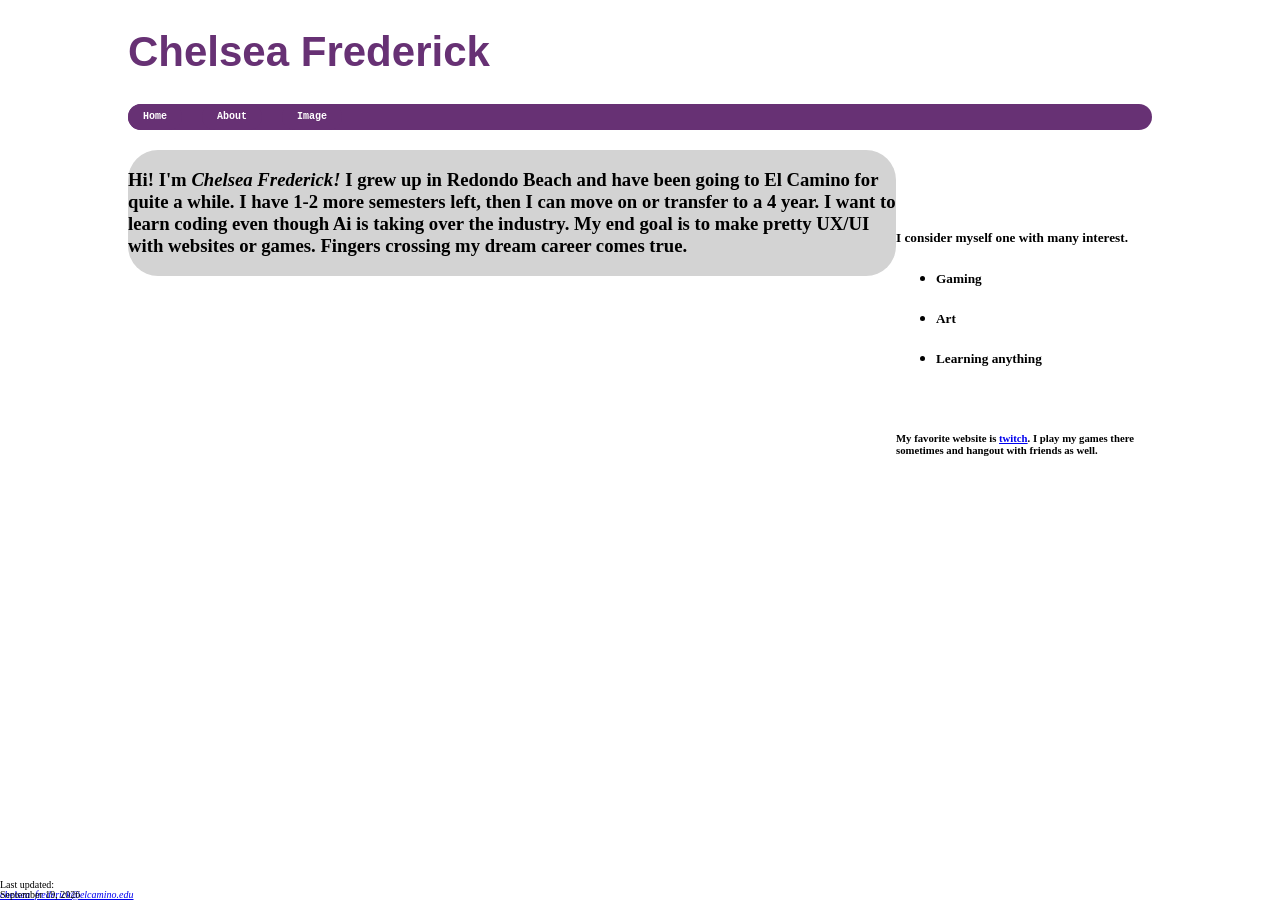
<file: index.html>
<!DOCTYPE html>
<html lang=”en”>
       <link rel="stylesheet" href="style.css">
<body>
       
<header>
    <h1>
        Chelsea Frederick
    </h1>
</header>

       <nav id="nav_bar">
         <ul>
             <li><a href="https://chelseaswork.github.io/ChelseaFrederick.github.io/">Home</a></li>
             <li><a href="https://chelseaswork.github.io/ChelseaFrederick.github.io/About">About</a></li>
              <li><a href="https://chelseaswork.github.io/ChelseaFrederick.github.io/Images">Image</a></li>
         </ul>
       </nav>

<aside>
       <section>
                     <br>
                       <h5> I consider myself one with many interest.</h5>
                     <ul>
                         <li><h5>Gaming</h5></li>
                         <li><h5>Art</h5></li>
                         <li><h5>Learning anything</h5></li><br>
                     </ul> 
           
          
                 <h6>
                        My favorite website is <a href="https://www.twitch.tv/darpie">twitch</a>. I play my games there sometimes and hangout with friends as well. 
                 </h6>                    
              </section>
       
</aside>
       
<main>
 <section>
              <p>
                   <h3>
                          Hi! I'm <em>Chelsea Frederick!</em> I grew up in Redondo Beach and have been going to El Camino for quite a while. I have 1-2 more semesters left, then I can move on or transfer to a 4 year. I want to learn coding even though Ai is taking over the industry. My end goal is to make pretty UX/UI with websites or games. Fingers crossing my dream career comes true.
                   </h3>
              </p>
       </section>
       
</main>



<br>
<footer>
       <p>
    <address>
        <a href="emailto:chelsea_frederick@elcamino.edu">chelsea_frederick@elcamino.edu</a></p>
    </address>
   <p>Last updated: <time datetime="2026-09-19">September 19, 2026</time></p>
       
</footer>

  </body>
</html>
</file>
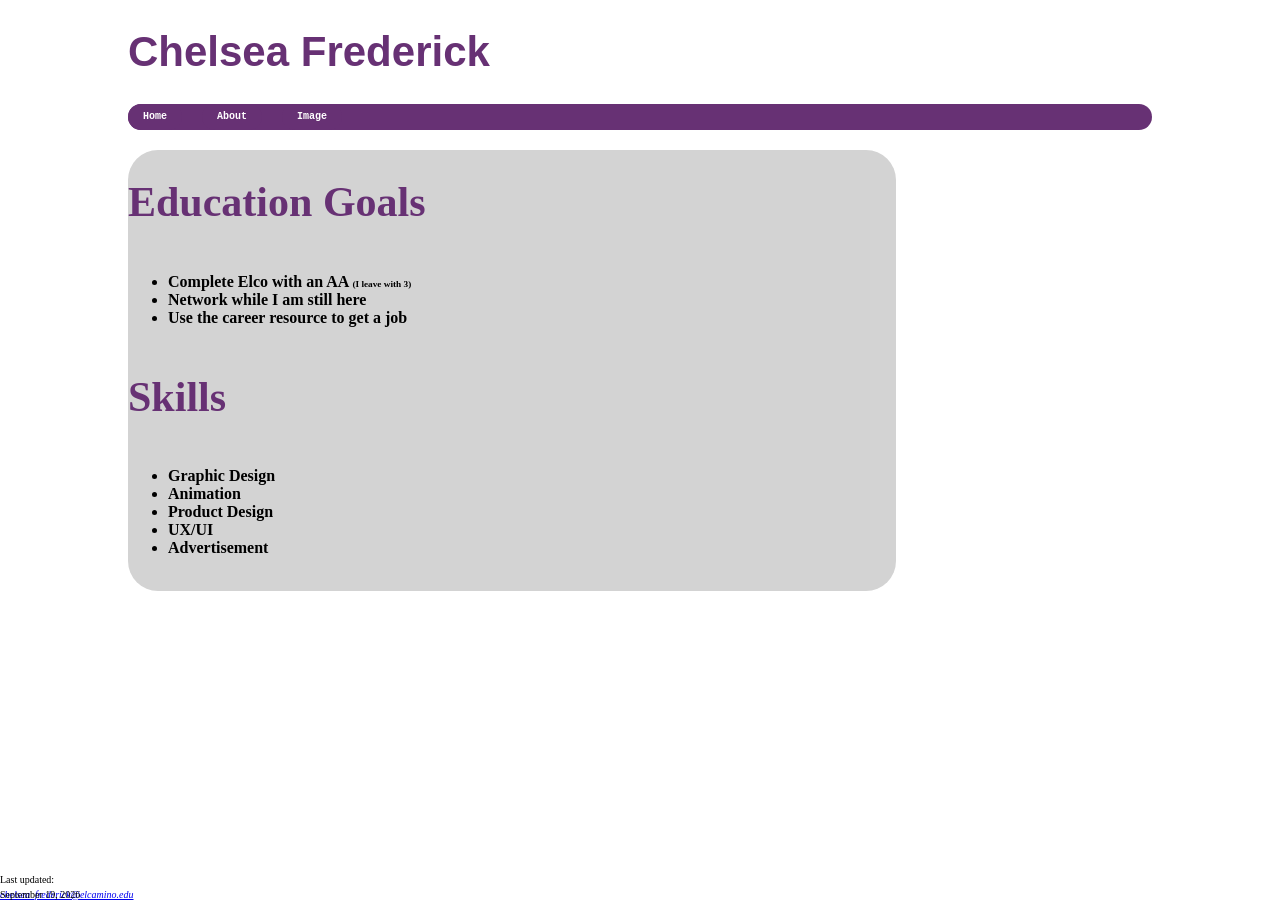
<file: About.html>
<!DOCTYPE html>
<html lang=”en”>
<link rel="stylesheet" href="style.css">
<header>
    <h1>
        Chelsea Frederick
    </h1>
</header>

       <nav id="nav_bar">
         <ul>
             <li><a href="https://chelseaswork.github.io/ChelseaFrederick.github.io/">Home</a></li>
             <li><a href="https://chelseaswork.github.io/ChelseaFrederick.github.io/About">About</a></li>
             <li><a href="https://chelseaswork.github.io/ChelseaFrederick.github.io/Images">Image</a></li>
         </ul>
       </nav>

<main>
       <heading>
             <h1>Education Goals</h1> 
       </heading>
<section>
       <ul><br>
              <li>Complete Elco with an AA <small><small><small>(I leave with 3)</small></small></small></li>
              <li>Network while I am still here</li>
              <li>Use the career resource to get a job</li><br>
       </ul>

</section>



       <heading>
              <h1>Skills</h1>
       </heading>
<section>
       <ul><br>
              <li>Graphic Design</li>
              <li>Animation</li>
              <li>Product Design</li>
              <li>UX/UI</li>
              <li>Advertisement
              </li><br>

              
       </ul>
</section>

       
</main>
       
<br>
<footer>
<p>
    <address>
        <a href="emailto:chelsea_frederick@elcamino.edu">chelsea_frederick@elcamino.edu</a>
    </address>
    Last updated: <time datetime="2026-09-19">September 19, 2026</time></p>
</footer>

</html>
</file>
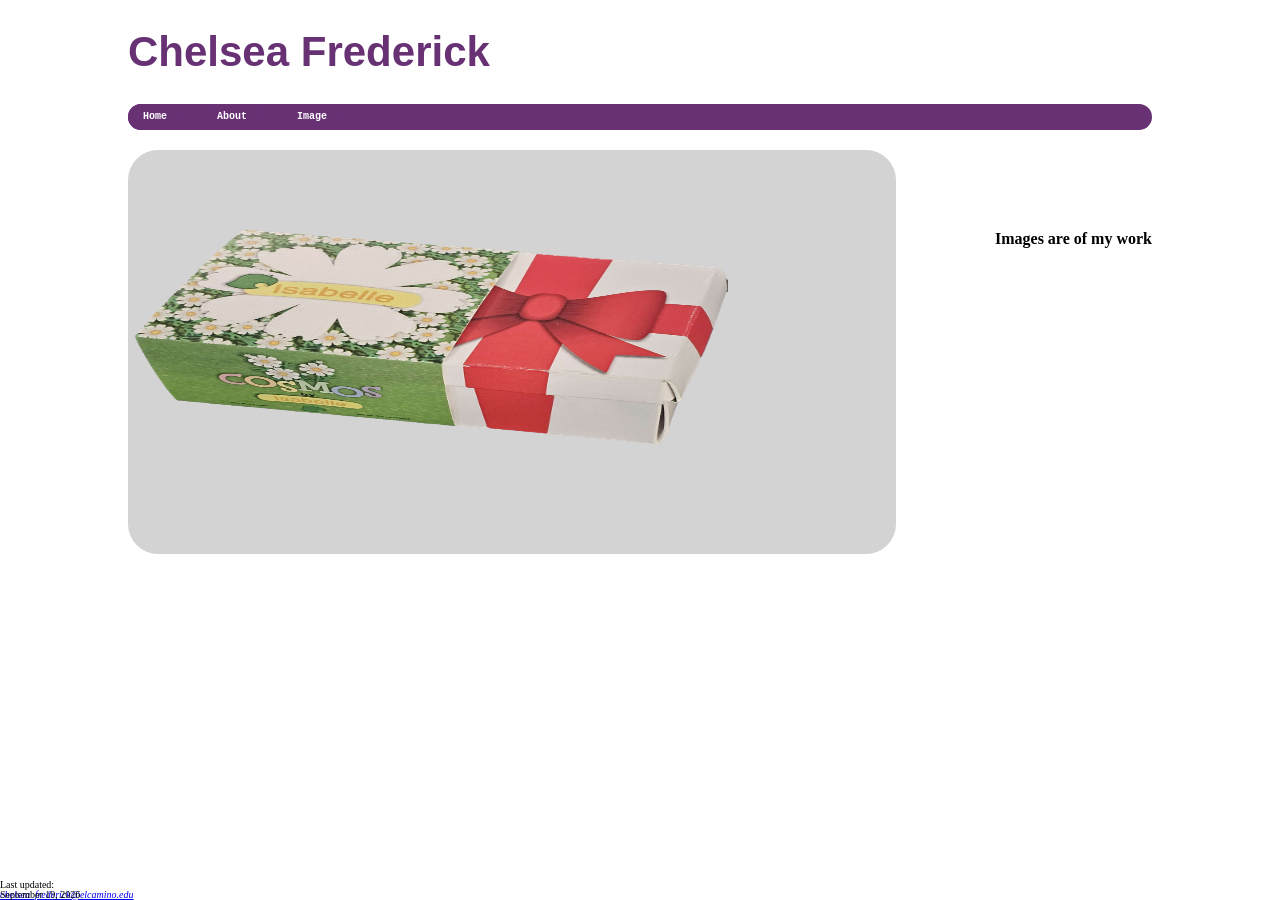
<file: Images.html>
<!DOCTYPE html>
<html lang=”en”>
       <link rel="stylesheet" href="style.css">
<body>
       
<header>
    <h1>
        Chelsea Frederick
    </h1>
</header>

       <nav id="nav_bar">
         <ul>
             <li><a href="https://chelseaswork.github.io/ChelseaFrederick.github.io/">Home</a></li>
             <li><a href="https://chelseaswork.github.io/ChelseaFrederick.github.io/About">About</a></li>
             <li><a href="https://chelseaswork.github.io/ChelseaFrederick.github.io/Images">Image</a></li>
         </ul>
       </nav>

<aside> 
       <section>
                     <br>
                     <h4>Images are of my work</h4>
                           
                                    
              </section>
       
</aside>
       
<main>
 <section>
             <img src="AnimalCrossingConstructedPackaging-CoverSlideEDIT.png" alt="Personal candle packaging project" width="600" height="400">

 </section>
       
</main>



<br>
<footer>
       <p>
    <address>
        <a href="emailto:chelsea_frederick@elcamino.edu">chelsea_frederick@elcamino.edu</a></p>
    </address>
   <p>Last updated: <time datetime="2026-09-19">September 19, 2026</time></p>
       
</footer>

  </body>
</html>
</file>
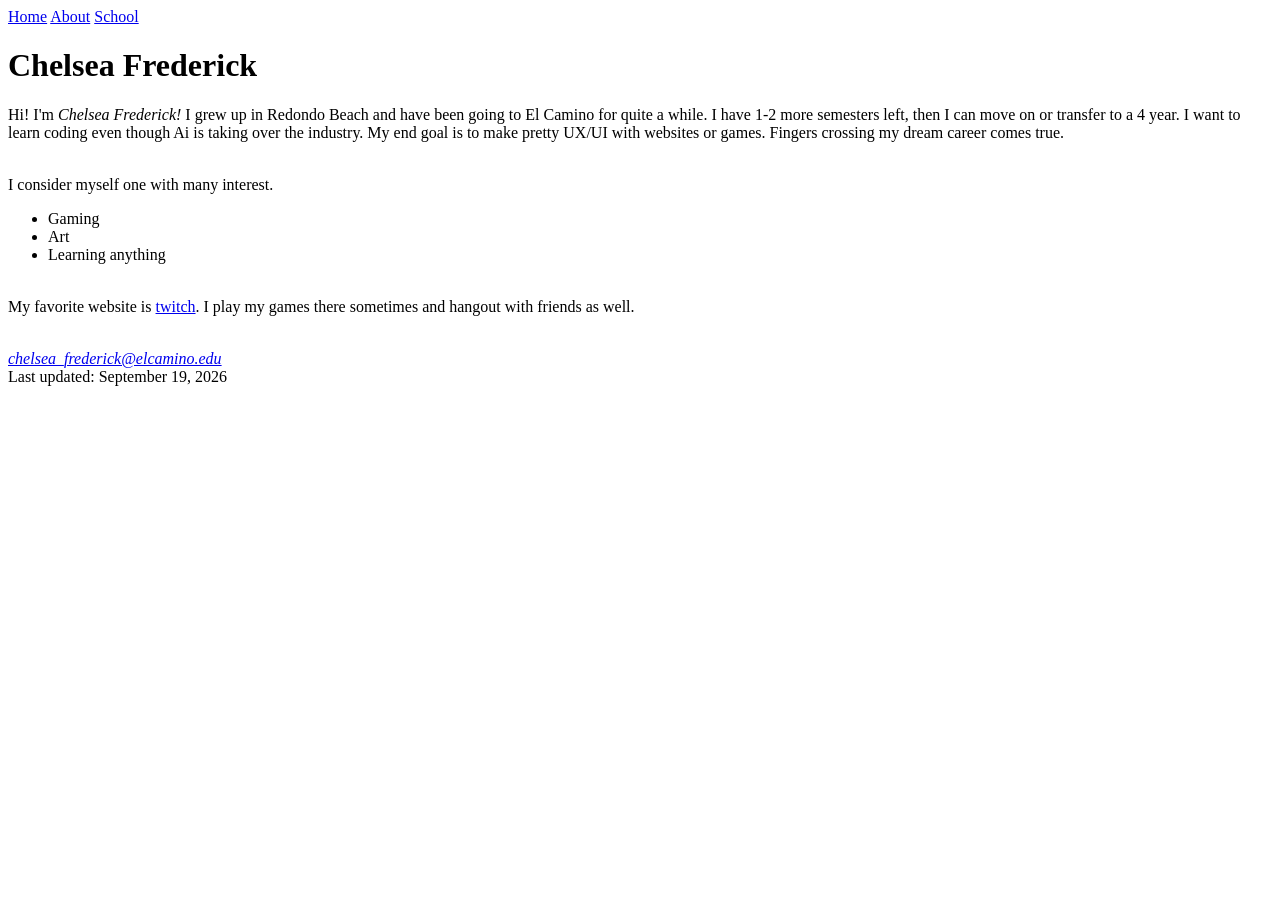
<file: index.html.html>
<!DOCTYPE html>
<html lang=”en”>

<!--NAV--><nav>
       <a href="https://chelseaswork.github.io/">Home</a>
       <a href="#About">About</a>
       <a href="#School">School</a>
</nav>   

<header>
    <h1>
        Chelsea Frederick
    </h1>
</header>

<main>
<p>
    Hi! I'm <em>Chelsea Frederick!</em> I grew up in Redondo Beach and have been going to El Camino for quite a while. I have 1-2 more semesters left, then I can move on or transfer to a 4 year. I want to learn coding even though Ai is taking over the industry. My end goal is to make pretty UX/UI with websites or games. Fingers crossing my dream career comes true.
</p>
<br>
    I consider myself one with many interest.
<ul>
    <li>Gaming</li>
    <li>Art</li>
    <li>Learning anything</li>
</ul>  
<br>
    My favorite website is <a href="https://www.twitch.tv/darpie">twitch</a>. I play my games there sometimes and hangout with friends as well. 

</main>
 

<br>
<footer>
<p>
    <address>
        <a href="emailto:chelsea_frederick@elcamino.edu">chelsea_frederick@elcamino.edu</a>
    </address>
    Last updated: <time datetime="2026-09-19">September 19, 2026</time></p>
</footer>


</html>
</file>
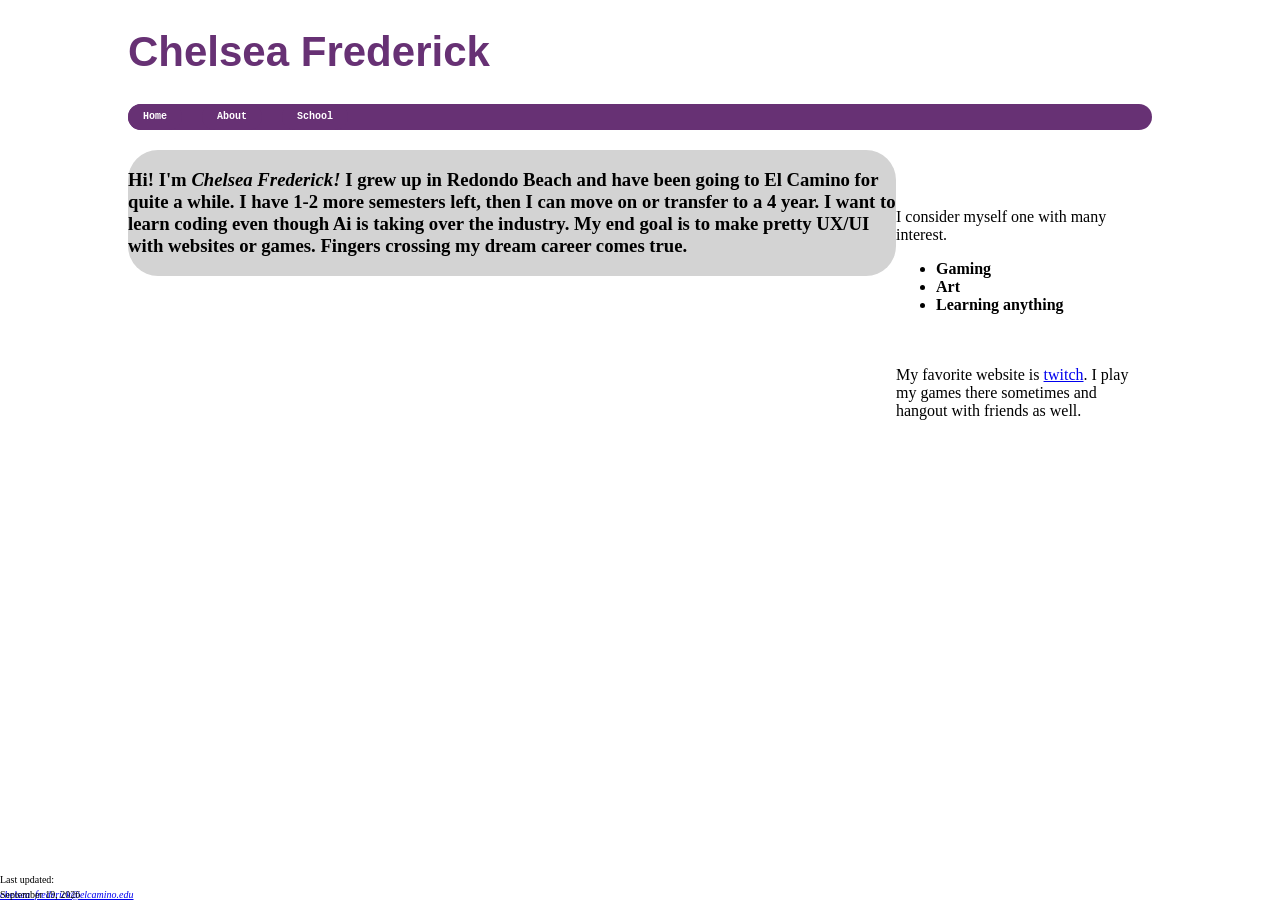
<file: index1.html>
<!DOCTYPE html>
<html lang=”en”>
       <link rel="stylesheet" href="style.css">
<body>
       
<header>
    <h1>
        Chelsea Frederick
    </h1>
</header>

       <nav id="nav_bar">
         <ul>
             <li><a href="https://chelseaswork.github.io/ChelseaFrederick.github.io/">Home</a></li>
             <li><a href="https://chelseaswork.github.io/ChelseaFrederick.github.io/About">About</a></li>
             <li><a href="#School">School</a></li>
         </ul>
       </nav>

<main>
 <section>
              <p>
                   <h3>
                          Hi! I'm <em>Chelsea Frederick!</em> I grew up in Redondo Beach and have been going to El Camino for quite a while. I have 1-2 more semesters left, then I can move on or transfer to a 4 year. I want to learn coding even though Ai is taking over the industry. My end goal is to make pretty UX/UI with websites or games. Fingers crossing my dream career comes true.
                   </h3>
              </p>
       </section>
       
</main>

<aside>
       <section>
                     <br>
                        I consider myself one with many interest.
                     <ul>
                         <li>Gaming</li>
                         <li>Art</li>
                         <li>Learning anything</li><br>
                     </ul> 
              </section>
       <br>
              <section>
                  My favorite website is <a href="https://www.twitch.tv/darpie">twitch</a>. I play my games there sometimes and hangout with friends as well. 
              </section>
       
</aside>

<br>
<footer>
       <p>
    <address>
        <a href="emailto:chelsea_frederick@elcamino.edu">chelsea_frederick@elcamino.edu</a>
    </address><br>
    Last updated: <time datetime="2026-09-19">September 19, 2026</time></p>
</footer>

  </body>
</html>
</file>
<file: style.css>
body {
    max-width: 80%;
    margin: auto;
}
main{position: relative;
    top: 20px;
    background: #D3D3D3;
    border-radius: 30px;
    float: left;
     width: 75%; 
}
aside {
    position: relative;
    top: 60px;
    max-width: 25%;
    float: right;
        
}
#nav_bar ul {
    display: flex;
    list-style: none;
    text-decoration: none;
    gap: 20px;
    padding: 0;
    margin: 0;
}
nav, nav a {
    background: #673174;
    font-family: Consolas, "Courier New", monospace;
    border-radius: 30px;
    line-height: 1.6;
    color: white !important;
    font-size: 10px;
    text-decoration: none;
}

nav a {
    padding: 5px 15px;
    display: inline-block;
}
header {
    font-family: Helvetica, sans-serif;
    font-weight: bold;
}
h1 {
    font-size: 42px;
    color: #673174;
    
}


footer, footer p, footer address, footer a, footer time {
    font-size: 10px !important;
    position: fixed;
    left: 0;
    bottom: 0;
    width: 100%;
}

ul{
    font-weight: bold;
}

footer {
  position: fixed;
  left: 0;
  bottom: 0;
  width: 100%;
  padding: 15px 0;
}
</file>
